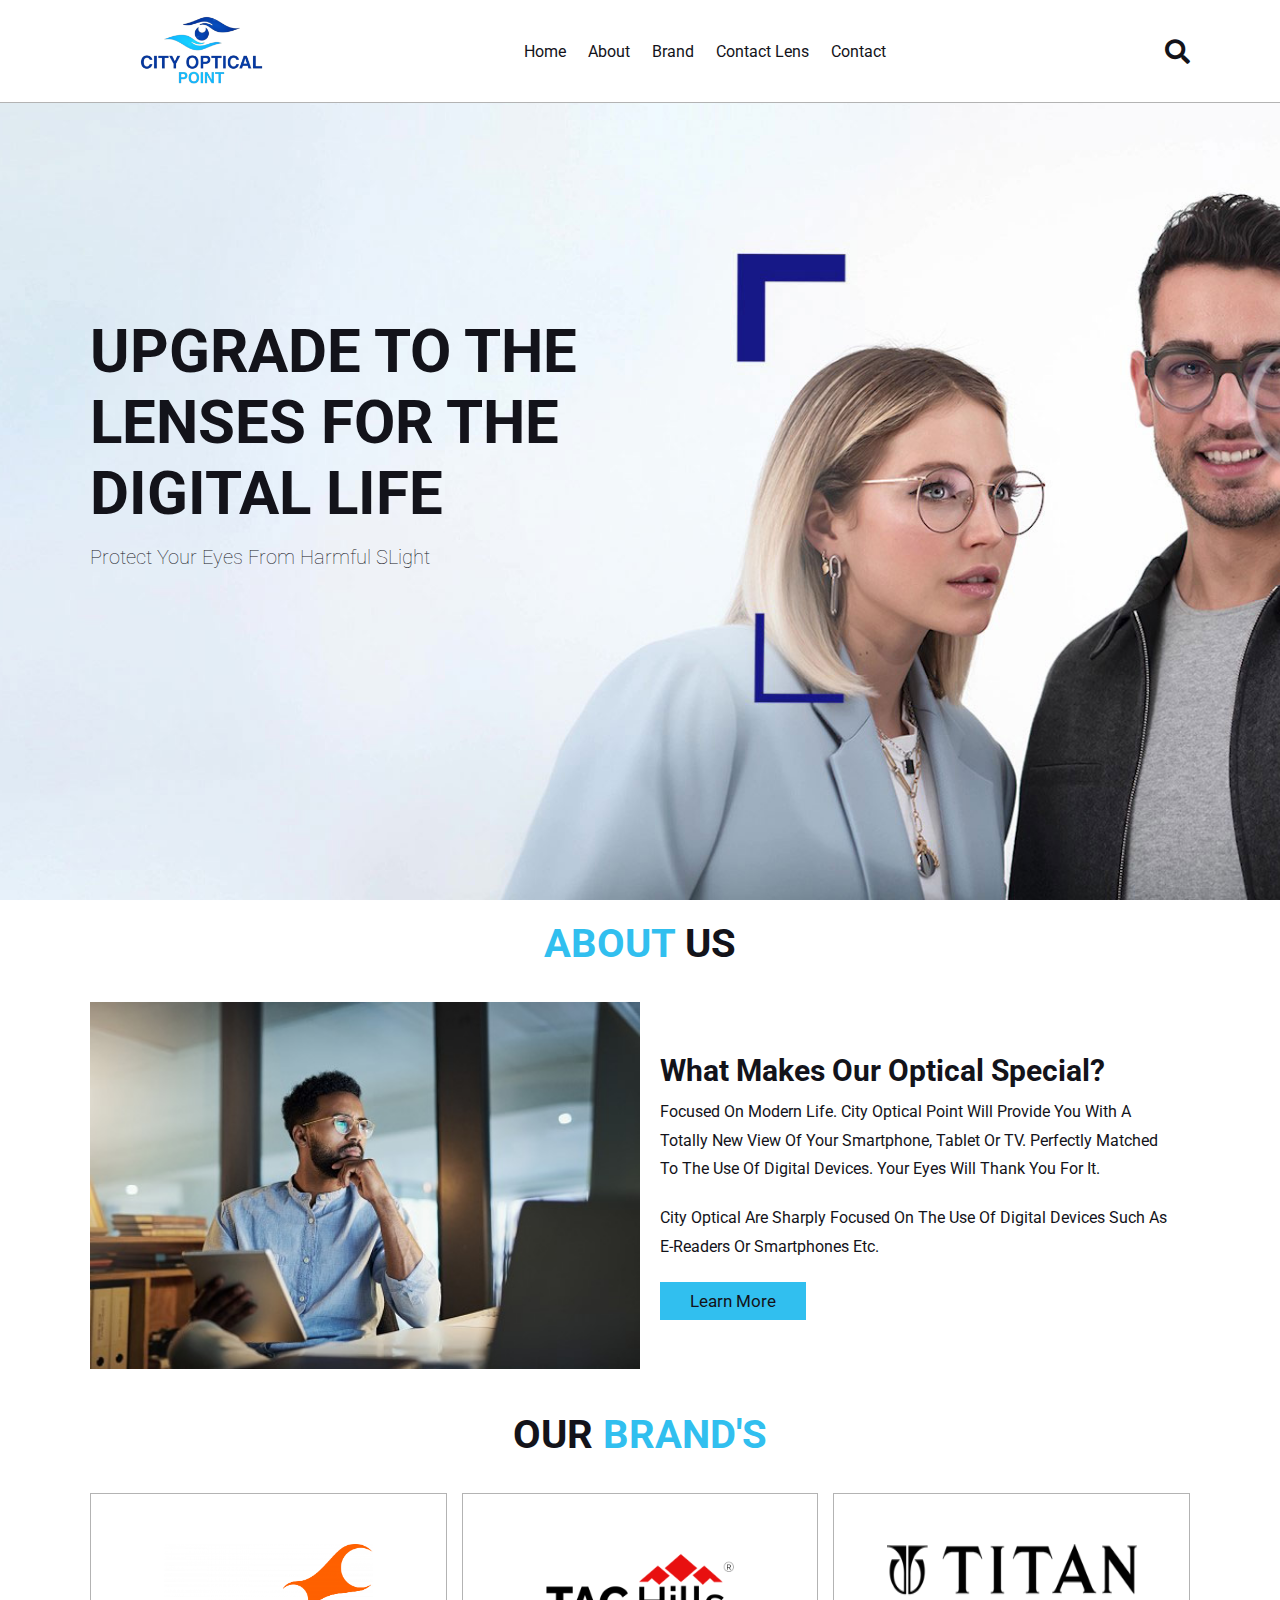
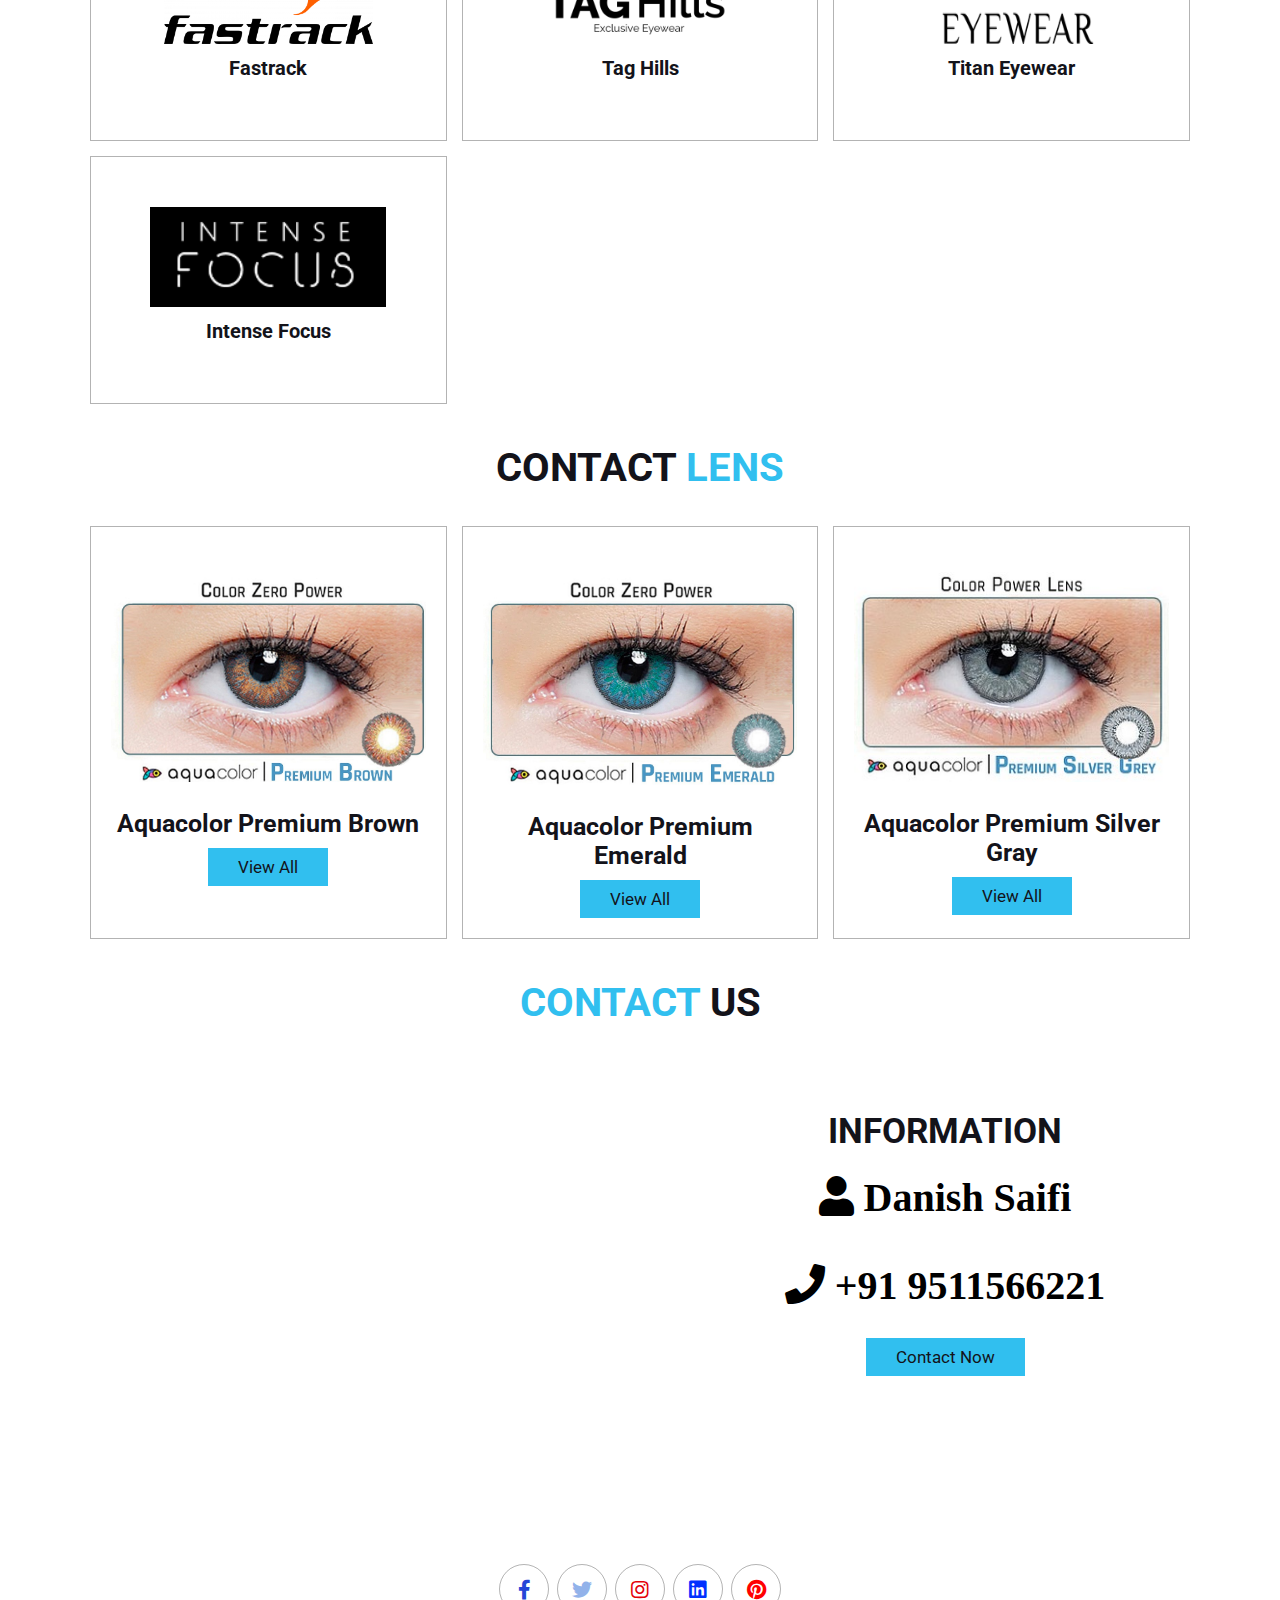
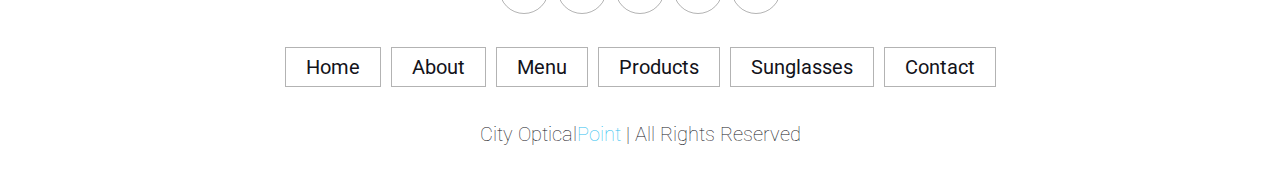
<file: index.html>
<!DOCTYPE html>
<html lang="en">

<head>
    <meta charset="UTF-8">
    <meta http-equiv="X-UA-Compatible" content="IE=edge">
    <meta name="viewport" content="width=device-width, initial-scale=1.0">
    <title>City Optical Point</title>

    <!-- font awesome cdn link  -->
    <link rel="stylesheet" href="https://cdnjs.cloudflare.com/ajax/libs/font-awesome/5.15.4/css/all.min.css">

    <!-- custom css file link  -->
    <link rel="stylesheet" href="style.css">

</head>

<body>

    <!-- header section starts  -->

    <header class="header">

        <a href="index.html" class="logo">
            <img src="img/city.png" alt="City Optical Point">
        </a>

        <nav class="navbar">
            <a href="#home">home</a>
            <a href="#about">about</a>
            <a href="#menu">Brand</a>
            <a href="#products">Contact Lens</a>
            
            <a href="#contact">contact</a>
        </nav>

        <div class="icons">
            <div class="fas fa-search" id="search-btn"></div>
            <div class="fas fa-bars" id="menu-btn"></div>
        </div>

        <div class="search-form">
            <input type="search" id="search-box" placeholder="search here...">
            <label for="search-box" class="fas fa-search"></label>
        </div>





    </header>

    <!-- header section ends -->

    <!-- home section starts  -->

    <section class="home" id="home">

        <div class="content">
            <h3>Upgrade To The Lenses For The Digital Life</h3>
            <p>Protect Your Eyes From Harmful sLight</p>
            <!-- <a href="#blogs" class="btn">View Glasses now</a> -->
        </div>

    </section>

    <!-- home section ends -->

    <!-- about section starts  -->

    <section class="about" id="about">

        <h1 class="heading"> <span>about</span> us </h1>

        <div class="row">

            <div class="image">

                <img src="img/thinkjpg.jpg" alt="" >
            </div>


            <div class="content">
                <h3>what makes our Optical special?</h3>
                <p>Focused on modern life. City Optical Point will provide you with a totally new view of your
                    smartphone, tablet or TV. Perfectly matched to the use of digital devices. Your eyes will thank you
                    for it.</p>
                <p>City Optical are sharply focused on the use of digital devices such as e-readers or smartphones etc.
                </p>
                <a href="visit.html" class="btn">learn more</a>
            </div>

        </div>

    </section>

    <!-- about section ends -->

    <!-- menu section starts  -->

    <section class="menu" id="menu">

        <h1 class="heading"> our <span>Brand's</span> </h1>

        <div class="box-container">

            <div class="box">
                <img src="img/Fastrack.png" alt="">
                <h3>fastrack</h3>
                <!-- <div class="price">$15.99 <span>20.99</span></div> -->
                <!-- <a href="#" class="btn">View All</a> -->
            </div>

            <div class="box">
                <img src="img/taghills.png" alt="">
                <h3>Tag Hills</h3>
                <!-- <div class="price">$15.99 <span>20.99</span></div> -->
                <!-- <a href="#" class="btn">View All</a> -->
            </div>

            <div class="box">
                <img src="img/titan.png" alt="" style="width: 250px">
                <h3>Titan Eyewear</h3>
                <!-- <div class="price">$15.99 <span>20.99</span></div> -->
                <!-- <a href="#" class="btn"> View All</a> -->
            </div>

            <div class="box">
                <img src="img/focus2.png" alt="">
                <h3>Intense Focus</h3>
                <!-- <div class="price">$15.99 <span>20.99</span></div> -->
                <!-- <a href="#" class="btn">View All</a> -->
            </div>


        </div>

    </section>

    <!-- menu section ends -->

    <section class="products" id="products">

        <h1 class="heading">Contact <span> Lens</span> </h1>

        <div class="box-container">

            <div class="box">

                <div class="image">
                    <img src="img/lens.jpg" alt="" style="height: 100%;
                    object-fit: cover;
                    overflow:hidden;
                    width: 100%;">
                </div>
                <div class="content">
                    <h3>Aquacolor Premium Brown </h3>
                    <a href="lens.html" class="btn">View All</a>

                </div>
            </div>

            <div class="box">

                <div class="image">
                    <img src="img/lens2.jpg" alt="" style="height: 100%;
                    object-fit: cover;
                    overflow:hidden;
                    width: 100%;">
                </div>
                <div class="content">
                    <h3>Aquacolor Premium Emerald</h3>
                    <a href="lens.html" class="btn">View All</a>

                </div>
            </div>

            <div class="box">

                <div class="image">
                    <img src="img/lens 4.jpg" alt="" style="height: 100%;
                    object-fit: cover;
                    overflow:hidden;
                    width: 100%;">
                </div>
                <div class="content">
                    <h3>Aquacolor Premium Silver Gray</h3>
                    <a href="lens.html" class="btn">View All</a>
                </div>
            </div>

        </div>

    </section>



    <!-- contact section starts  -->


    <!-- contact section ends -->

    <!-- blogs section starts  -->

  

    <!-- blogs section ends -->
    <section class="contact" id="contact">

        <h1 class="heading"> <span>contact</span> us </h1>

        <div class="row">

            <iframe
                src="https://www.google.com/maps/embed?pb=!1m18!1m12!1m3!1d14310.043000484498!2d72.98699339130408!3d26.277537659388322!2m3!1f0!2f0!3f0!3m2!1i1024!2i768!4f13.1!3m3!1m2!1s0x39418e820630857b%3A0xb3979c0e833037b!2sCity%20Optical%20Point!5e0!3m2!1sen!2sin!4v1666501453796!5m2!1sen!2sin"
                width="600" height="450" style="border:0;" allowfullscreen="" loading="lazy"
                referrerpolicy="no-referrer-when-downgrade"></iframe>

            <form action="">
                <h3>Information</h3>
                <div class="box">
                    <span class="fas fa-user" style="padding: 24px; font-size: 40px;"> Danish Saifi</span>

                </div>

                <div class="Box">
                    <span class="fas fa-phone" style="padding: 24px; font-size: 40px;"> +91 9511566221</span>

                </div>
                <input type="submit" value="contact now" class="btn" id="contact-btn">
            </form>

        </div>

    </section>

    <!-- footer section starts  -->

    <section class="footer">

        <div class="share">
            <a href="https://www.facebook.com/facebook/" class="fab fa-facebook-f" style="
    color: #2546d7 !important ;
"></a>
            <a href="https://twitter.com/explore" class="fab fa-twitter" style="
    color: #92b2ea !important;
"></a>
            <a href="https://www.instagram.com/instagram/?hl=en" class="fab fa-instagram" style="
    color: #e40108 !important;
"></a>
            <a href="https://www.linkedin.com/" class="fab fa-linkedin" style="
    color: #0031ff !important;
"></a>
            <a href="https://in.pinterest.com/" class="fab fa-pinterest" style="
    color: #ff0101 !important;
"></a>
        </div>

        <div class="links">
            <a href="#home">home</a>
            <a href="#about">about</a>
            <a href="#menu">menu</a>
            <a href="#products">products</a>

            <a href="#blogs"> Sunglasses</a>
            <a href="#contact">contact</a>
        </div>

        <div class="credit">City Optical<span>Point</span> | all rights reserved</div>

    </section>

    <!-- footer section ends -->

















    <!-- custom js file link  -->
    <script src="script.js"></script>

</body>

</html>





<!-- https://www.zeiss.co.in/vision-care/spectacle-lenses-from-zeiss/digital-lenses.html -->
</file>
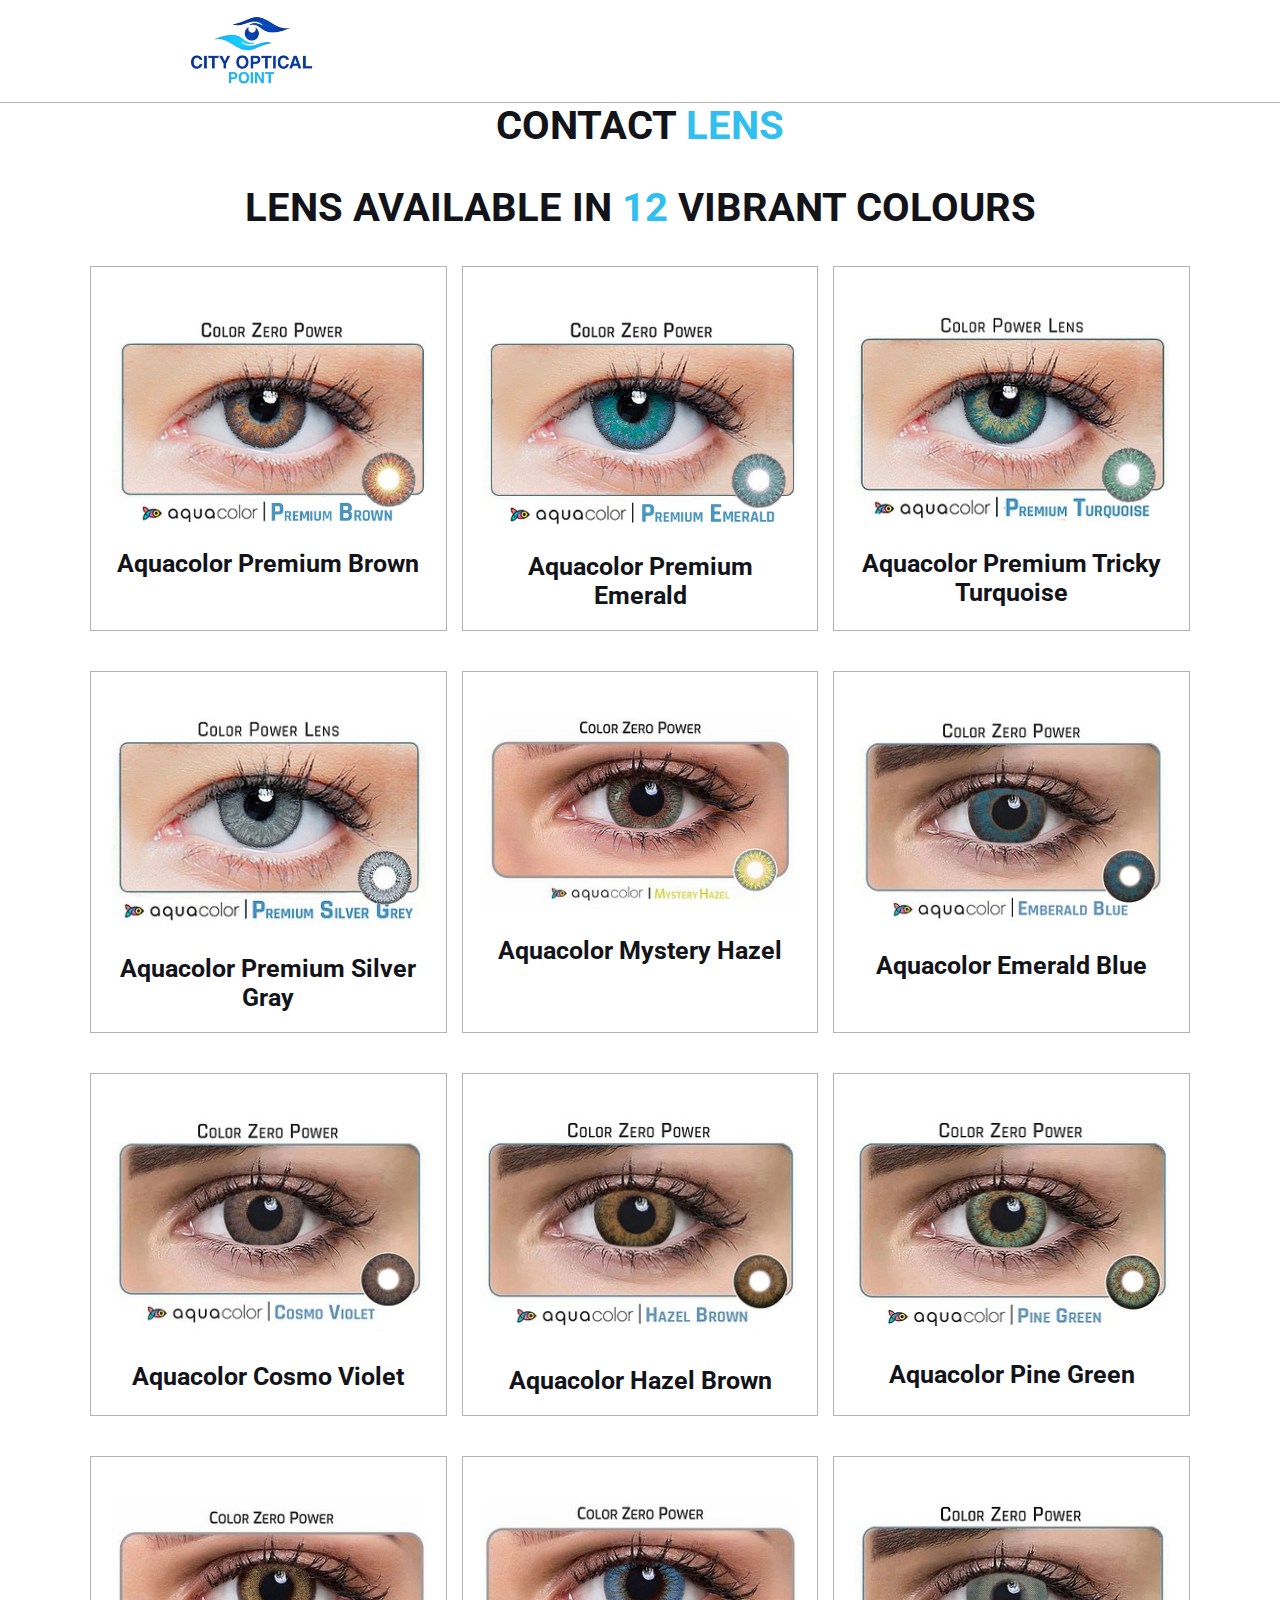
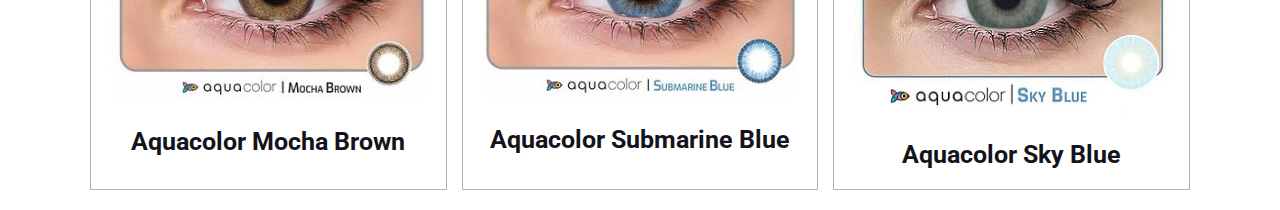
<file: lens.html>
<!DOCTYPE html>
<html lang="en">

<head>
    <meta charset="UTF-8">
    <meta http-equiv="X-UA-Compatible" content="IE=edge">
    <meta name="viewport" content="width=device-width, initial-scale=1.0">
    <title>Document</title>
    <link rel="stylesheet" href="https://cdnjs.cloudflare.com/ajax/libs/font-awesome/5.15.4/css/all.min.css">
    <link rel="stylesheet" href="style.css">
</head>

<body>
    <header class="header">

        <a href="index.html" class="logo">
            <img src="img/city.png" alt="City Optical Pointt" class="ligi" >
        </a>
    </header>
    <section class="products" id="products">

        <h1 class="heading">contact<span> Lens</span> </h1>
        <h1 class="heading">contact<span> Lens</span> </h1>
        <h1 class="heading">lens available in <span> 12 </span> vibrant colours </h1>
        
        <div class="box-container">

            <div class="box">

                <div class="image">
                    <img src="img/lens.jpg" alt="" style="height: 100%;
                    object-fit: cover;
                    overflow:hidden;
                    width: 100%;">
                </div>
                <div class="content">
                    <h3>Aquacolor Premium Brown </h3>
                 

                </div>
            </div>

            <div class="box">

                <div class="image">
                    <img src="img/lens2.jpg" alt="" style="height: 100%;
                    object-fit: cover;
                    overflow:hidden;
                    width: 100%;">
                </div>
                <div class="content">
                    <h3>Aquacolor Premium Emerald</h3>
                  

                </div>
            </div>

            <div class="box">

                <div class="image">
                    <img src="img/lens 3.jpg" alt="" style="height: 100%;
                    object-fit: cover;
                    overflow:hidden;
                    width: 100%;">
                </div>
                <div class="content">
                    <h3>Aquacolor Premium Tricky Turquoise</h3>
                  
                </div>
            </div>

        </div>

    </section>

    
    <section class="products" id="products">

        

        <div class="box-container">

            <div class="box">

                <div class="image">
                    <img src="img/lens 4.jpg" alt="" style="height: 100%;
                    object-fit: cover;
                    overflow:hidden;
                    width: 100%;">
                </div>
                <div class="content">
                    <h3>Aquacolor Premium Silver Gray </h3>
                   

                </div>
            </div>

            <div class="box">

                <div class="image">
                    <img src="img/lens 5.jpg" alt="" style="height: 100%;
                    object-fit: cover;
                    overflow:hidden;
                    width: 100%;">
                </div>
                <div class="content">
                    <h3>Aquacolor Mystery Hazel</h3>
                  

                </div>
            </div>

            <div class="box">

                <div class="image">
                    <img src="img/lens 6.jpg" alt="" style="height: 100%;
                    object-fit: cover;
                    overflow:hidden;
                    width: 100%;">
                </div>
                <div class="content">
                    <h3>Aquacolor Emerald Blue</h3>
                   
                </div>
            </div>

        </div>

    </section>
    <section class="products" id="products">

        

        <div class="box-container">

            <div class="box">

                <div class="image">
                    <img src="img/lens 7.jpg" alt="" style="height: 100%;
                    object-fit: cover;
                    overflow:hidden;
                    width: 100%;">
                </div>
                <div class="content">
                    <h3>Aquacolor Cosmo Violet</h3>
                   

                </div>
            </div>

            <div class="box">

                <div class="image">
                    <img src="img/lens 8.jpg" alt="" style="height: 100%;
                    object-fit: cover;
                    overflow:hidden;
                    width: 100%;">
                </div>
                <div class="content">
                    <h3>Aquacolor Hazel Brown</h3>
                   

                </div>
            </div>

            <div class="box">

                <div class="image">
                    <img src="img/lens 9.jpg" alt="" style="height: 100%;
                    object-fit: cover;
                    overflow:hidden;
                    width: 100%;">
                </div>
                <div class="content">
                    <h3>Aquacolor Pine Green </h3>
                   
                </div>
            </div>

        </div>

    </section>
    <section class="products" id="products">

        

        <div class="box-container">

            <div class="box">

                <div class="image">
                    <img src="img/lens 10.jpg" alt="" style="height: 100%;
                    object-fit: cover;
                    overflow:hidden;
                    width: 100%;">
                </div>
                <div class="content">
                    <h3>Aquacolor Mocha Brown  </h3>
                    

                </div>
            </div>

            <div class="box">

                <div class="image">
                    <img src="img/lens 11.jpg" alt="" style="height: 100%;
                    object-fit: cover;
                    overflow:hidden;
                    width: 100%;">
                </div>
                <div class="content">
                    <h3>Aquacolor Submarine Blue</h3>
                    

                </div>
            </div>

            <div class="box">

                <div class="image">
                    <img src="img/lens 12.jpg" alt="" style="height: 100%;
                    object-fit: cover;
                    overflow:hidden;
                    width: 100%;">
                </div>
                <div class="content">
                    <h3>Aquacolor Sky Blue</h3>
                    
                </div>
            </div>

        </div>

    </section>

    <script src="script.js"></script>
</body>

</html>
</file>
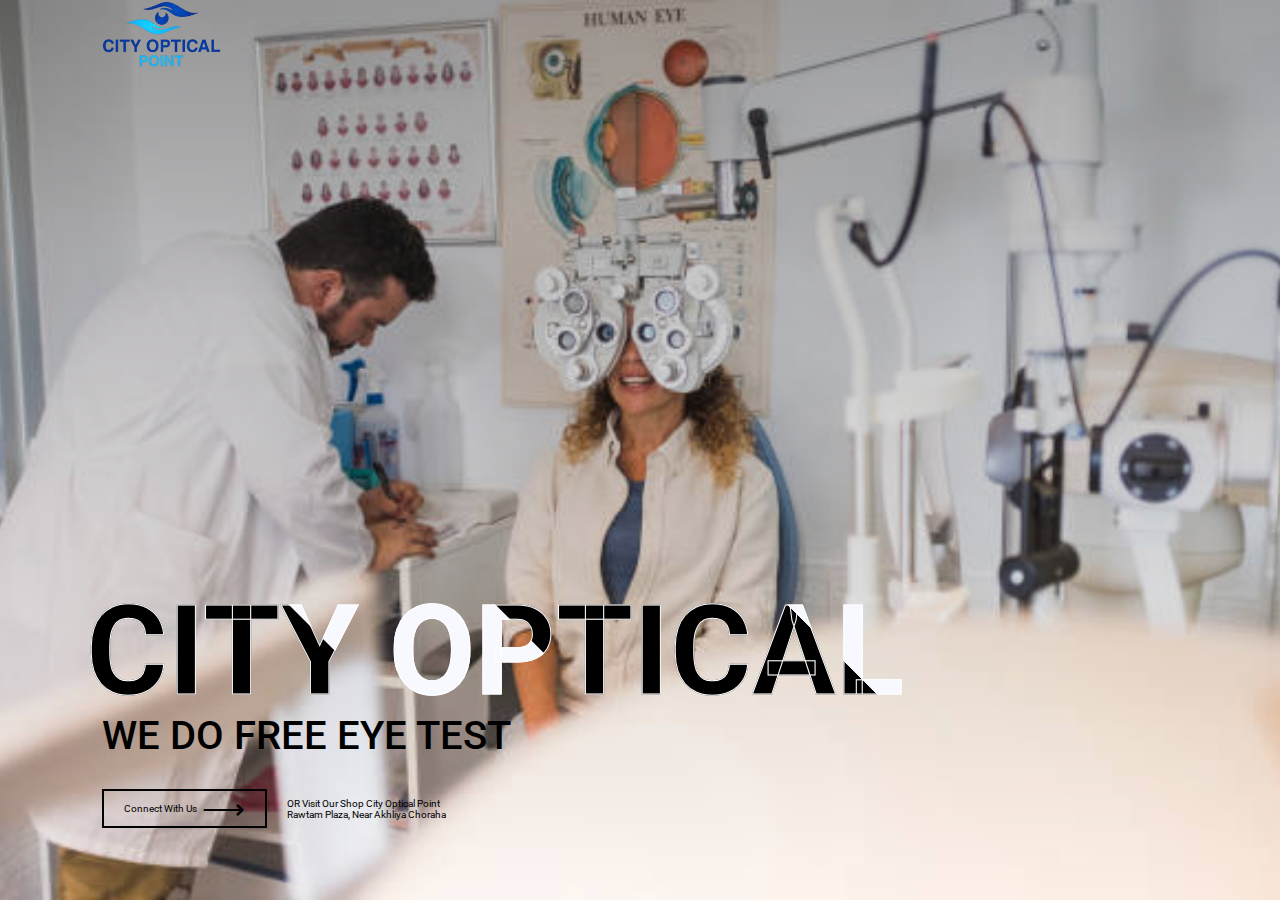
<file: visit.html>
<!DOCTYPE html>
<html lang="en">

<head>
  <meta charset="UTF-8">
  <meta http-equiv="X-UA-Compatible" content="IE=edge">
  <meta name="viewport" content="width=device-width, initial-scale=1.0">
  <title>visit city optical</title>
  <link rel="stylesheet" href="style.css">
</head>

<body>
  <div class="container1">
    <nav>
      <a href="index.html"><img src="img/city.png" alt="" class="logol"></a>

    </nav>
    <div class="tex-box1">
      <h1>CITY OPTICAL</h1>
      <h3> WE DO FREE EYE TEST</h3>
      <div class="row">
        <a href="https://rehmanqadri.github.io/cityoptical/#contact">Connect With Us <span> &#x27F6; </span></a>
        <span>OR Visit our shop City Optical Point <br>Rawtam Plaza, Near Akhliya Choraha</span>
      </div>
    </div>

  </div>

</body>

</html>
</file>
<file: style.css>
@import url('https://fonts.googleapis.com/css2?family=Roboto:wght@100;300;400;500;700&display=swap');

:root {
    --main-color: #31bfef;
    --black: #ffffff;
    --bg: #ffffff;
    --border: .1rem solid rgba(3, 3, 3, 0.3);
    --main-bg-color: #13131a;
}

* {
    font-family: 'Roboto', sans-serif;
    margin: 0;
    padding: 0;
    box-sizing: border-box;
    outline: none;
    border: none;
    text-decoration: none;
    text-transform: capitalize;
    transition: .2s linear;
}

html {
    font-size: 62.5%;
    overflow-x: hidden;
    scroll-padding-top: 9rem;
    scroll-behavior: smooth;
}

html::-webkit-scrollbar {
    width: .8rem;
}

html::-webkit-scrollbar-track {
    background: transparent;
}

html::-webkit-scrollbar-thumb {
    background: #13131a;
    border-radius: 5rem;
}

body {
    background: var(--bg);
}

section {
    padding: 2rem 7%;
}






.heading {
    text-align: center;
    color: #13131a;
    text-transform: uppercase;
    padding-bottom: 3.5rem;
    font-size: 4rem;
}

.heading span {
    color: var(--main-color);
    text-transform: uppercase;
}

.btn {
    margin-top: 1rem;
    display: inline-block;
    padding: .9rem 3rem;
    font-size: 1.7rem;
    color: #13131a;
    background: var(--main-color);
    cursor: pointer;
}

.btn:hover {
    letter-spacing: .2rem;
}

.header {
    background: var(--bg);
    display: flex;
    align-items: center;
    justify-content: space-between;
    padding: 1.5rem 7%;
    border-bottom: var(--border);
    position: fixed;
    top: 0;
    left: 0;
    right: 0;
    z-index: 1000;
}

.header .logo img {
    height: 7rem;
    margin-left: 50px;
}

.header .logo .ligi {
    height: 7rem;
    margin-left: 100px;
}

.header .navbar a {
    margin: 0 1rem;
    font-size: 1.6rem;
    color: #13131a;
}

.header .navbar a:hover {
    color: var(--main-color);
    border-bottom: .1rem solid var(--main-color);
    padding-bottom: .5rem;
}

.header .icons div {
    color: #13131a;
    cursor: pointer;
    font-size: 2.5rem;
    margin-left: 2rem;
}

.header .icons div:hover {
    color: var(--main-color);
}

#menu-btn {
    display: none;
}

.header .search-form {
    position: absolute;
    top: 115%;
    right: 7%;
    background: #13131a;
    width: 50rem;
    height: 5rem;
    display: flex;
    align-items: center;
    transform: scaleY(0);
    transform-origin: top;
}

.header .search-form.active {
    transform: scaleY(1);
}

.header .search-form input {
    height: 100%;
    width: 100%;
    font-size: 1.6rem;
    color: var(--main-bg-color);
    padding: 1rem;
    text-transform: none;
}

.header .search-form label {
    cursor: pointer;
    font-size: 2.2rem;
    margin-right: 1.5rem;
    color: var(--black);
}

.header .search-form label:hover {
    color: var(--main-color);
}

.header .cart-items-container {
    position: absolute;
    top: 100%;
    right: -100%;
    height: calc(100vh - 9.5rem);
    width: 35rem;
    background: #13131a;
    padding: 0 1.5rem;
}

.header .cart-items-container.active {
    right: 0;
}

.header .cart-items-container .cart-item {
    position: relative;
    margin: 2rem 0;
    display: flex;
    align-items: center;
    gap: 1.5rem;
}

.header .cart-items-container .cart-item .fa-times {
    position: absolute;
    top: 1rem;
    right: 1rem;
    font-size: 2rem;
    cursor: pointer;
    color: var(--black);
}

.header .cart-items-container .cart-item .fa-times:hover {
    color: var(--main-color);
}

.header .cart-items-container .cart-item img {
    height: 7rem;
}

.header .cart-items-container .cart-item .content h3 {
    font-size: 2rem;
    color: var(--black);
    padding-bottom: .5rem;
}

.header .cart-items-container .cart-item .content .price {
    font-size: 1.5rem;
    color: var(--main-color);
}

.header .cart-items-container .btn {
    width: 100%;
    text-align: center;
}

.home {
    min-height: 100vh;
    display: flex;
    align-items: center;
    background: url(img/therd.jpg) no-repeat;
    background-size: cover;
    background-position: center;
}

.home .content {
    max-width: 60rem;
}

.home .content h3 {
    font-size: 6rem;
    text-transform: uppercase;
    color: #13131a;
}

.home .content p {
    font-size: 2rem;
    font-weight: lighter;
    line-height: 1.8;
    padding: 1rem 0;
    color: #13131a;
}

.about .row {
    display: flex;
    align-items: center;
    background: var(--black);
    flex-wrap: wrap;
}

.about .row .image {
    flex: 1 1 45rem;
}

.about .row .image img {
    width: 100%;
}

.about.row.content {
    flex: 1 1 45rem;
    padding: 2rem;
}

.about.row.content h3 {
    font-size: 3rem;
    color: #13131a;
}

.about.row.content p {
    font-size: 1.6rem;
    color: #13131a;
    padding: 1rem 0;
    line-height: 1.8;
}

/* .about .row .container reveal fade-left .giro{
    width: 300px;
    border-radius: 300px;
} */
/* .active.fade-left {
    animation: fade-left .8s ease-in;


} */
.footer {
    background: var(--black);
    text-align: center;
}

.footer .share {
    padding: 1rem 0;
}

.footer .share a {
    height: 5rem;
    width: 5rem;
    line-height: 5rem;
    font-size: 2rem;
    color: #13131a;
    border: var(--border);
    margin: .3rem;
    border-radius: 50%;
}

.footer .share a:hover {
    background-color: var(--main-color);
}

.footer .links {
    display: flex;
    justify-content: center;
    flex-wrap: wrap;
    padding: 2rem 0;
    gap: 1rem;
}

.footer .links a {
    padding: .7rem 2rem;
    color: #13131a;
    border: var(--border);
    font-size: 2rem;
}

.footer .links a:hover {
    background: var(--main-color);
}

.footer .credit {
    font-size: 2rem;
    color: #13131a;
    font-weight: lighter;
    padding: 1.5rem;
}

.footer .credit span {
    color: var(--main-color);
}

@keyframes fade-left {
    0% {
        transform: translateX(-400px);
        opacity: 0;
    }

    100% {
        transform: translateX(50px);
        opacity: 1;
    }
}

.about .row .content {
    flex: 1 1 45rem;
    padding: 2rem;
}

.about .row .content h3 {
    font-size: 3rem;
    color: #13131a;
}

.about .row .content p {
    font-size: 1.6rem;
    color: #13131a;
    padding: 1rem 0;
    line-height: 1.8;
}

.menu .box-container {
    display: grid;
    grid-template-columns: repeat(auto-fit, minmax(30rem, 1fr));
    gap: 1.5rem;
}

.menu .box-container .box {
    padding: 5rem;
    text-align: center;
    border: var(--border);
}

.menu .box-container .box img {
    height: 10rem;
}

.menu .box-container .box h3 {
    color: #13131a;
    font-size: 2rem;
    padding: 1rem 0;
}

.menu .box-container .box .price {
    color: #13131a;
    font-size: 2.5rem;
    padding: .5rem 0;
}

.menu .box-container .box .price span {
    font-size: 1.5rem;
    text-decoration: line-through;
    font-weight: lighter;
}

.menu .box-container .box:hover {
    background: #C0C0C0;
}

.menu .box-container .box:hover>* {
    color: var(--black);
}

.products .box-container {
    display: grid;
    grid-template-columns: repeat(auto-fit, minmax(30rem, 1fr));
    gap: 1.5rem;
}

.products .box-container .box {
    text-align: center;
    border: var(--border);
    padding: 2rem;
}

.products .box-container .box .icons a {
    height: 5rem;
    width: 5rem;
    line-height: 5rem;
    font-size: 2rem;
    border: var(--border);
    color: #13131a;
    margin: .3rem;
}

.products .box-container .box .icons a:hover {
    background: var(--main-color);
}

.products .box-container .box .image {
    padding: 2.5rem 0;
}

.products .box-container .box .image img {
    height: 25rem;
}

.products .box-container .box .content h3 {
    color: #13131a;
    font-size: 2.5rem;
}

.products .box-container .box .content .stars {
    padding: 1.5rem;
}

.products .box-container .box .content .stars i {
    font-size: 1.7rem;
    color: var(--main-color);
}

.products .box-container .box .content .price {
    color: #13131a;
    font-size: 2.5rem;
}

.products .box-container .box .content .price span {
    text-decoration: line-through;
    font-weight: lighter;
    font-size: 1.5rem;
}

.review .box-container {
    display: grid;
    grid-template-columns: repeat(auto-fit, minmax(30rem, 1fr));
    gap: 1.5rem;
}

.review .box-container .box {
    border: var(--border);
    text-align: center;
    padding: 3rem 2rem;
}

.review .box-container .box p {
    font-size: 1.5rem;
    line-height: 1.8;
    color: #13131a;
    padding: 2rem 0;
}

.review .box-container .box .user {
    height: 7rem;
    width: 7rem;
    border-radius: 50%;
    object-fit: cover;
}

.review .box-container .box h3 {
    padding: 1rem 0;
    font-size: 2rem;
    color: #13131a;
}

.review .box-container .box .stars i {
    font-size: 1.5rem;
    color: var(--main-color);
}

.contact .row {
    display: flex;
    background: var(--black);
    flex-wrap: wrap;
    gap: 1rem;
}

.contact .row .map {
    flex: 1 1 45rem;
    width: 100%;
    object-fit: cover;
}

.contact .row form {
    flex: 1 1 45rem;
    padding: 5rem 2rem;
    text-align: center;
}

.contact .row form h3 {
    text-transform: uppercase;
    font-size: 3.5rem;
    color: #13131a;
}

.contact .row form .inputBox {
    display: flex;
    align-items: center;
    margin-top: 2rem;
    margin-bottom: 2rem;
    background: var(--bg);
    border: var(--border);
}

.contact .row form .inputBox span {
    color: #13131a;
    font-size: 2rem;
    padding-left: 2rem;
}

.contact .row form .inputBox input {
    width: 100%;
    padding: 2rem;
    font-size: 1.7rem;
    color: #13131a;
    text-transform: none;
    background: none;
}

.blogs .box-container {
    display: grid;
    grid-template-columns: repeat(auto-fit, minmax(30rem, 1fr));
    gap: 1.5rem;
}

.blogs .box-container .box {
    border: var(--border);
}

.blogs .box-container .box .image {
    height: 25rem;
    overflow: hidden;
    width: 100%;
}

.blogs .box-container .box .image img {
    height: 100%;
    object-fit: cover;
    width: 100%;
}

.blogs .box-container .box:hover .image img {
    transform: scale(1.2);
}

.blogs .box-container .box .content {
    padding: 2rem;
}

.blogs .box-container .box .content .title {
    font-size: 2.5rem;
    line-height: 1.5;
    color: #13131a;
}

.blogs .box-container .box .content .title:hover {
    color: var(--main-color);
}

.blogs .box-container .box .content span {
    color: var(--main-color);
    display: block;
    padding-top: 1rem;
    font-size: 2rem;
}

.blogs .box-container .box .content p {
    font-size: 1.6rem;
    line-height: 1.8;
    color: #13131a;
    padding: 1rem 0;
}

.content1 img {
    width: 250px;
    margin-left: 85px;
    margin-right: 100px;
    border-radius: 200px;
}

/* media queries  */

@media (max-width: 900px) {}





@media (max-width:991px) {

    html {
        font-size: 55%;
    }

    .header {
        padding: 1.5rem 2rem;
    }

    section {
        padding: 2rem;
    }

}

@media (max-width:768px) {

    #menu-btn {
        display: inline-block;
    }

    .header .navbar {
        position: absolute;
        top: 100%;
        right: -100%;
        background: #13131a;
        width: 30rem;
        height: calc(100vh - 9.5rem);
    }

    .header .navbar.active {
        right: 0;
    }

    .header .navbar a {
        color: var(--black);
        display: block;
        margin: 1.5rem;
        padding: .5rem;
        font-size: 2rem;
    }

    .header .search-form {
        width: 90%;
        right: 2rem;
    }

    .home {
        background-position: left;
        justify-content: center;
        text-align: center;
    }

    .home .content {
        flex-direction: column;

    }

    .home .content h3 {
        font-size: 4.5rem;
    }

    .home .content p {
        font-size: 1.5rem;
    }


}

@media (max-width:450px) {

    html {
        font-size: 50%;
       
    }



}



.container1 {
    width: 100%;
    height: 100vh;
    background-image: linear-gradient(rgba(0, 0, 0, 0.3), transparent), url(img/bb5.jpg);
    background-size: cover;
    background-position: center;
    padding: 0 8%;
    position: relative;
    box-sizing: border-box;
    font-family: 'poppins', sans-serif;
  }
  
   
  
  .logol {
    width: 120px;
    cursor: pointer;
  }
  
  .tex-box1 {
    color: rgb(#fff);
    position: absolute;
    bottom: 8%;
  }
  
  .tex-box1 p {
    font-size: 50px;
    font-weight: 600;
  
  }
  
  .tex-box1 h1 {
    font-size: 160px;
    line-height: 160px;
    margin-left: -10px;
    color: transparent;
    -webkit-text-stroke: 1px #fff;
    background: url(img/bbb.png);
    -webkit-background-clip: text;
    background-position: 0 0;
    animation: back 20s linear infinite;
    
   
    
  }
  
  @keyframes back {
    100% {
      background-position: 2000px 0;
  
    }
  }
  
  .tex-box1 h3 {
    font-size: 40px;
    font-weight: 500;
  
  }
  
  .tex-box1 .row {
    display: flex;
    align-items: center;
    flex-wrap: wrap;
    margin-top: 30px;
  }
  
  .tex-box1 a {
    color: rgb(0, 0, 0);
    text-decoration: none;
    padding: 10px 20px;
    margin-right: 20px;
    border: 2px solid rgb(0, 0, 0);
    display: flex;
    align-items: center;
  }
  
  .tex-box1 a span {
    font-size: 30px;
    line-height: 15px;
    margin-left: 5px;
  }
  @media screen and (min-width: 601px){
    div.container1 h1 {
      font-size: 125px;
      line-height: 120px;
      margin-left: -16px;
    }}
    @media screen and (max-width: 600px){
    div.container1 h1 {
      font-size: 77px;
      line-height: 91px;
    }}
</file>
